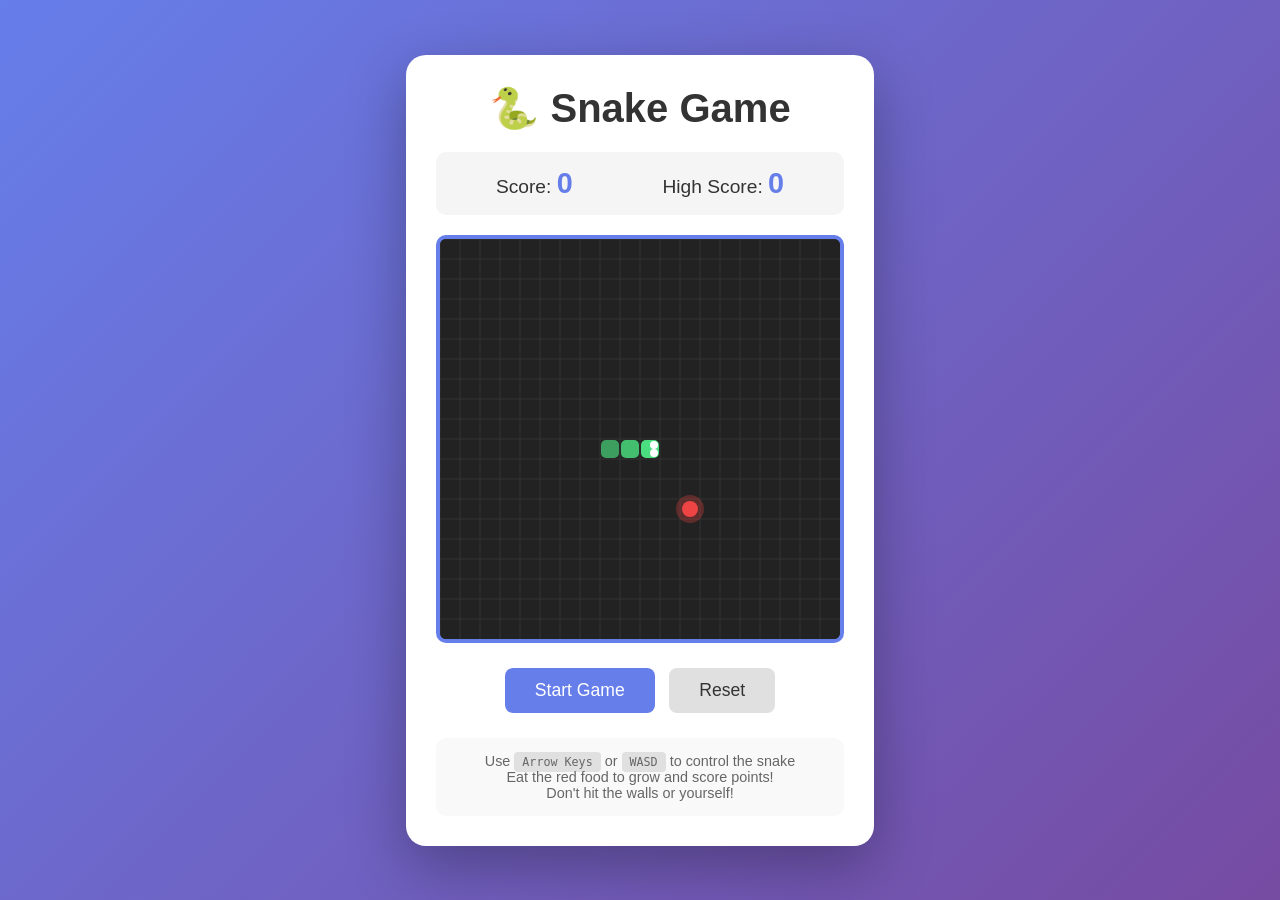
<file: snake/templates/snake/index.html>
<!DOCTYPE html>
<html lang="de">
<head>
    <meta charset="UTF-8">
    <meta name="viewport" content="width=device-width, initial-scale=1.0">
    <title>Snake Game - Django</title>
    <style>
        * {
            margin: 0;
            padding: 0;
            box-sizing: border-box;
        }

        body {
            background: linear-gradient(135deg, #667eea 0%, #764ba2 100%);
            min-height: 100vh;
            display: flex;
            justify-content: center;
            align-items: center;
            font-family: 'Arial', sans-serif;
        }

        .game-container {
            background: white;
            padding: 30px;
            border-radius: 20px;
            box-shadow: 0 20px 60px rgba(0, 0, 0, 0.3);
            text-align: center;
        }

        h1 {
            color: #333;
            margin-bottom: 20px;
            font-size: 2.5em;
        }

        .score-board {
            display: flex;
            justify-content: space-around;
            margin-bottom: 20px;
            padding: 15px;
            background: #f5f5f5;
            border-radius: 10px;
        }

        .score-item {
            font-size: 1.2em;
            color: #333;
        }

        .score-value {
            font-weight: bold;
            color: #667eea;
            font-size: 1.5em;
        }

        canvas {
            border: 4px solid #667eea;
            border-radius: 10px;
            background: #222;
            display: block;
            margin: 0 auto;
        }

        .controls {
            margin-top: 20px;
        }

        button {
            padding: 12px 30px;
            font-size: 1.1em;
            border: none;
            border-radius: 8px;
            cursor: pointer;
            transition: all 0.3s ease;
            margin: 5px;
        }

        .btn-primary {
            background: #667eea;
            color: white;
        }

        .btn-primary:hover {
            background: #5a6fd6;
            transform: translateY(-2px);
        }

        .btn-secondary {
            background: #e0e0e0;
            color: #333;
        }

        .btn-secondary:hover {
            background: #d0d0d0;
        }

        .instructions {
            margin-top: 20px;
            padding: 15px;
            background: #f9f9f9;
            border-radius: 10px;
            color: #666;
            font-size: 0.9em;
        }

        .instructions kbd {
            background: #e0e0e0;
            padding: 3px 8px;
            border-radius: 4px;
            font-family: monospace;
        }

        .game-over {
            position: absolute;
            top: 50%;
            left: 50%;
            transform: translate(-50%, -50%);
            background: rgba(255, 255, 255, 0.95);
            padding: 40px;
            border-radius: 20px;
            box-shadow: 0 10px 40px rgba(0, 0, 0, 0.3);
            display: none;
        }

        .game-over h2 {
            color: #e74c3c;
            font-size: 2em;
            margin-bottom: 15px;
        }
    </style>
</head>
<body>
    <div class="game-container">
        <h1>🐍 Snake Game</h1>
        
        <div class="score-board">
            <div class="score-item">Score: <span id="score" class="score-value">0</span></div>
            <div class="score-item">High Score: <span id="high-score" class="score-value">0</span></div>
        </div>

        <canvas id="gameCanvas" width="400" height="400"></canvas>

        <div class="controls">
            <button class="btn-primary" onclick="startGame()">Start Game</button>
            <button class="btn-secondary" onclick="resetGame()">Reset</button>
        </div>

        <div class="instructions">
            Use <kbd>Arrow Keys</kbd> or <kbd>WASD</kbd> to control the snake<br>
            Eat the red food to grow and score points!<br>
            Don't hit the walls or yourself!
        </div>

        <div id="gameOver" class="game-over">
            <h2>Game Over!</h2>
            <p>Your Score: <span id="final-score">0</span></p>
            <button class="btn-primary" onclick="startGame()">Play Again</button>
        </div>
    </div>

    <script>
        const canvas = document.getElementById('gameCanvas');
        const ctx = canvas.getContext('2d');
        
        const gridSize = 20;
        const tileCount = canvas.width / gridSize;
        
        let snake = [];
        let food = {};
        let direction = { x: 0, y: 0 };
        let nextDirection = { x: 0, y: 0 };
        let score = 0;
        let highScore = localStorage.getItem('snakeHighScore') || 0;
        let gameLoop = null;
        let isGameRunning = false;
        
        document.getElementById('high-score').textContent = highScore;

        function initSnake() {
            snake = [
                { x: 10, y: 10 },
                { x: 9, y: 10 },
                { x: 8, y: 10 }
            ];
            direction = { x: 1, y: 0 };
            nextDirection = { x: 1, y: 0 };
        }

        function spawnFood() {
            food = {
                x: Math.floor(Math.random() * tileCount),
                y: Math.floor(Math.random() * tileCount)
            };
            
            while (snake.some(segment => segment.x === food.x && segment.y === food.y)) {
                food.x = Math.floor(Math.random() * tileCount);
                food.y = Math.floor(Math.random() * tileCount);
            }
        }

        function draw() {
            // Clear canvas
            ctx.fillStyle = '#222';
            ctx.fillRect(0, 0, canvas.width, canvas.height);

            // Draw grid (subtle)
            ctx.strokeStyle = '#333';
            for (let i = 0; i < tileCount; i++) {
                ctx.beginPath();
                ctx.moveTo(i * gridSize, 0);
                ctx.lineTo(i * gridSize, canvas.height);
                ctx.stroke();
                ctx.beginPath();
                ctx.moveTo(0, i * gridSize);
                ctx.lineTo(canvas.width, i * gridSize);
                ctx.stroke();
            }

            // Draw snake
            snake.forEach((segment, index) => {
                if (index === 0) {
                    ctx.fillStyle = '#4ade80';
                } else {
                    const alpha = 1 - (index / snake.length) * 0.5;
                    ctx.fillStyle = `rgba(74, 222, 128, ${alpha})`;
                }
                
                ctx.beginPath();
                ctx.roundRect(
                    segment.x * gridSize + 1,
                    segment.y * gridSize + 1,
                    gridSize - 2,
                    gridSize - 2,
                    5
                );
                ctx.fill();

                // Draw eyes on head
                if (index === 0) {
                    ctx.fillStyle = 'white';
                    const eyeSize = 4;
                    const eyeOffset = 5;
                    
                    if (direction.x !== 0) {
                        ctx.beginPath();
                        ctx.arc(
                            segment.x * gridSize + (direction.x > 0 ? 14 : 6),
                            segment.y * gridSize + 6,
                            eyeSize, 0, Math.PI * 2
                        );
                        ctx.fill();
                        ctx.beginPath();
                        ctx.arc(
                            segment.x * gridSize + (direction.x > 0 ? 14 : 6),
                            segment.y * gridSize + 14,
                            eyeSize, 0, Math.PI * 2
                        );
                        ctx.fill();
                    } else {
                        ctx.beginPath();
                        ctx.arc(
                            segment.x * gridSize + 6,
                            segment.y * gridSize + (direction.y > 0 ? 14 : 6),
                            eyeSize, 0, Math.PI * 2
                        );
                        ctx.fill();
                        ctx.beginPath();
                        ctx.arc(
                            segment.x * gridSize + 14,
                            segment.y * gridSize + (direction.y > 0 ? 14 : 6),
                            eyeSize, 0, Math.PI * 2
                        );
                        ctx.fill();
                    }
                }
            });

            // Draw food
            ctx.fillStyle = '#ef4444';
            ctx.beginPath();
            ctx.arc(
                food.x * gridSize + gridSize / 2,
                food.y * gridSize + gridSize / 2,
                gridSize / 2 - 2,
                0,
                Math.PI * 2
            );
            ctx.fill();

            // Food glow effect
            ctx.fillStyle = 'rgba(239, 68, 68, 0.3)';
            ctx.beginPath();
            ctx.arc(
                food.x * gridSize + gridSize / 2,
                food.y * gridSize + gridSize / 2,
                gridSize / 2 + 4,
                0,
                Math.PI * 2
            );
            ctx.fill();
        }

        function update() {
            direction = { ...nextDirection };

            const head = { 
                x: snake[0].x + direction.x, 
                y: snake[0].y + direction.y 
            };

            // Wall collision
            if (head.x < 0 || head.x >= tileCount || head.y < 0 || head.y >= tileCount) {
                gameOver();
                return;
            }

            // Self collision
            if (snake.some(segment => segment.x === head.x && segment.y === head.y)) {
                gameOver();
                return;
            }

            snake.unshift(head);

            // Eat food
            if (head.x === food.x && head.y === food.y) {
                score += 10;
                document.getElementById('score').textContent = score;
                spawnFood();
                
                // Speed up slightly
                if (gameLoop) {
                    clearInterval(gameLoop);
                    const speed = Math.max(80, 150 - Math.floor(score / 30) * 10);
                    gameLoop = setInterval(update, speed);
                }
            } else {
                snake.pop();
            }

            draw();
        }

        function startGame() {
            if (isGameRunning) return;
            
            score = 0;
            document.getElementById('score').textContent = score;
            document.getElementById('gameOver').style.display = 'none';
            
            initSnake();
            spawnFood();
            direction = { x: 1, y: 0 };
            nextDirection = { x: 1, y: 0 };
            
            isGameRunning = true;
            draw();
            
            const speed = 150;
            gameLoop = setInterval(update, speed);
        }

        function resetGame() {
            if (gameLoop) clearInterval(gameLoop);
            isGameRunning = false;
            score = 0;
            document.getElementById('score').textContent = score;
            document.getElementById('gameOver').style.display = 'none';
            
            initSnake();
            spawnFood();
            draw();
        }

        function gameOver() {
            clearInterval(gameLoop);
            isGameRunning = false;
            
            if (score > highScore) {
                highScore = score;
                localStorage.setItem('snakeHighScore', highScore);
                document.getElementById('high-score').textContent = highScore;
            }
            
            document.getElementById('final-score').textContent = score;
            document.getElementById('gameOver').style.display = 'block';
        }

        function handleKeydown(e) {
            if (!isGameRunning && ['ArrowUp', 'ArrowDown', 'ArrowLeft', 'ArrowRight', 'w', 'a', 's', 'd'].includes(e.key)) {
                startGame();
                return;
            }

            switch (e.key) {
                case 'ArrowUp':
                case 'w':
                case 'W':
                    if (direction.y !== 1) nextDirection = { x: 0, y: -1 };
                    break;
                case 'ArrowDown':
                case 's':
                case 'S':
                    if (direction.y !== -1) nextDirection = { x: 0, y: 1 };
                    break;
                case 'ArrowLeft':
                case 'a':
                case 'A':
                    if (direction.x !== 1) nextDirection = { x: -1, y: 0 };
                    break;
                case 'ArrowRight':
                case 'd':
                case 'D':
                    if (direction.x !== -1) nextDirection = { x: 1, y: 0 };
                    break;
            }

            e.preventDefault();
        }

        document.addEventListener('keydown', handleKeydown);

        // Initial draw
        initSnake();
        spawnFood();
        draw();
    </script>
</body>
</html>
</file>
